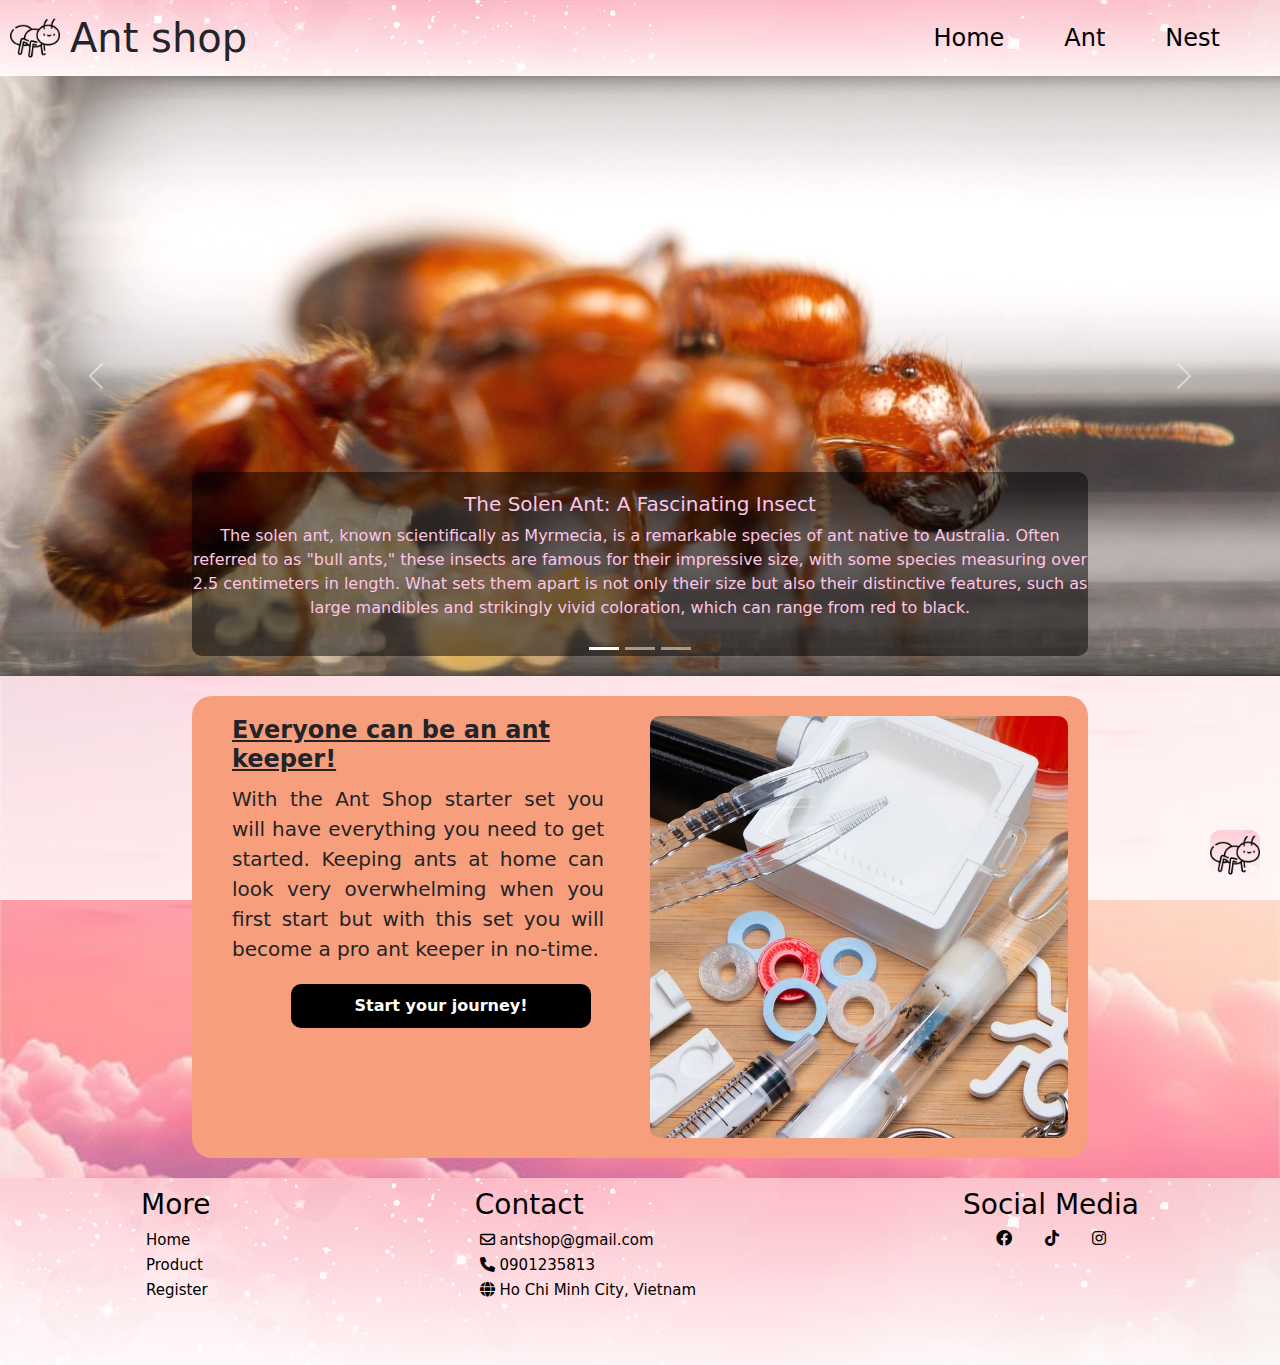
<file: index.html>
<!DOCTYPE html>
<html lang="en">

<head>
    <meta charset="UTF-8">
    <meta name="viewport" content="width=device-width, initial-scale=1.0">
    <title>antWeb</title>
    <link href="https://cdn.jsdelivr.net/npm/bootstrap@5.3.3/dist/css/bootstrap.min.css" rel="stylesheet"
        integrity="sha384-QWTKZyjpPEjISv5WaRU9OFeRpok6YctnYmDr5pNlyT2bRjXh0JMhjY6hW+ALEwIH" crossorigin="anonymous">
    <link rel="stylesheet" href="./css/style.css">
    <link href="https://cdnjs.cloudflare.com/ajax/libs/font-awesome/6.0.0-beta3/css/all.min.css" rel="stylesheet">
</head>

<body>
    <!-- header -->
    <div id="header">
        <div id="btn-back-to-top" class="btn-back-to-top">
            <img src="./image/avatar.png" alt="Gun Avatar">
        </div>
        <img src="./image/avatar.png" alt="Gun Avatar" style="width: 50px; height: 50px; margin-right: 10px;">
        <h1 style="margin: 0;">Ant shop</h1>
        <div class="nav">
            <ul class="navbar" style="list-style: none; padding: 0; margin: 0; display: flex;">
                <li style="margin-right : 15px;"><a href="./index.html">Home</a></li>
                <li style="margin-right: 15px;"><a href="./ant.html">Ant</a></li>
                <li style="margin-right : 15px;"><a href="./nest.html">Nest</a></li>
            </ul>
        </div>
    </div>
    <!-- carousel -->
    <div id="carouselExampleCaptions" class="carousel slide" data-bs-ride="carousel" data-bs-interval="2500">
        <div class="carousel-indicators">
            <button type="button" data-bs-target="#carouselExampleCaptions" data-bs-slide-to="0" class="active"
                aria-current="true" aria-label="Slide 1"></button>
            <button type="button" data-bs-target="#carouselExampleCaptions" data-bs-slide-to="1"
                aria-label="Slide 2"></button>
            <button type="button" data-bs-target="#carouselExampleCaptions" data-bs-slide-to="2"
                aria-label="Slide 3"></button>
        </div>
        <div class="carousel-inner">
            <div class="carousel-item active">
                <img src="./image/Solen.jpg" class="d-block w-100" alt="Solen">
                <div class="carousel-caption d-none d-md-block">
                    <a href="./ant.html">
                        <h5>The Solen Ant: A Fascinating Insect</h5>
                    </a>
                    <p>The solen ant, known scientifically as Myrmecia, is a remarkable species of ant native to
                        Australia. Often referred to as "bull ants," these insects are famous for their impressive size,
                        with some species measuring over 2.5 centimeters in length. What sets them apart is not only
                        their size but also their distinctive features, such as large mandibles and strikingly vivid
                        coloration, which can range from red to black.</p>
                </div>
            </div>
            <div class="carousel-item">
                <img src="./image/Camponotus.jpg" class="d-block w-100" alt="Camponotus Turkestanus">
                <div class="carousel-caption d-none d-md-block">
                    <a href="./ant.html">
                        <h5>Camponotus turkestanus: The Turkestan Carpenter Ant</h5>
                    </a>
                    <p>Camponotus turkestanus, commonly known as the Turkestan carpenter ant, is a species belonging to
                        the diverse genus Camponotus, which includes many species of carpenter ants. Native to parts of
                        Central Asia, including regions like Uzbekistan and Kazakhstan, this ant is recognized for its
                        unique nesting habits and ecological importance.</p>
                </div>
            </div>
            <div class="carousel-item">
                <img src="./image/Bullet .png" class="d-block w-100" alt="Bullet ant">
                <div class="carousel-caption d-none d-md-block">
                    <a href="./ant.html">
                        <h5>Unveiling the Bullet Ant: Nature's Painful Marvel</h5>
                    </a>
                    <p>Prepare to discover the bullet ant, a striking and formidable creature that reigns in the
                        rainforests of Central and South America. Known scientifically as Paraponera clavata, this
                        remarkable insect is infamous for its excruciating sting—often hailed as the most painful of all
                        insect stings. Join us as we explore the intriguing world of the bullet ant, where beauty meets
                        danger in a dance of survival and resilience.</p>
                </div>
            </div>
        </div>
        <button class="carousel-control-prev" type="button" data-bs-target="#carouselExampleCaptions"
            data-bs-slide="prev">
            <span class="carousel-control-prev-icon" aria-hidden="true"></span>
            <span class="visually-hidden">Previous</span>
        </button>
        <button class="carousel-control-next" type="button" data-bs-target="#carouselExampleCaptions"
            data-bs-slide="next">
            <span class="carousel-control-next-icon" aria-hidden="true"></span>
            <span class="visually-hidden">Next</span>
        </button>
    </div>
    
    <!-- idk -->
    <div class="container">
        <div class="text-container">
            <h2>Everyone can be an ant keeper!</h2>
            <p>With the Ant Shop starter set you will have everything you need to
                get started. Keeping ants at home can look very overwhelming when you first start but with this set you
                will become a pro ant keeper in no-time.</p>
            <div class="idkbtn">
                <a href="./antKeepingStarterSet.html"><button>Start your journey!</button></a>
            </div>
        </div>
        <div class="image-container">
            <img src="./image/everyonecanbeantkeeper.webp" alt="Ant keeping starter set">
        </div>
    </div>

    <!-- foooter -->
    <div class="footer">
        <div class="containerfooter">
            <h3>More</h3>
            <div class="info">
                <a href="./index.html">
                    <p>Home</p>
                </a>
                <a href="./ant.html">
                    <p>Product</p>
                </a>
                <a href="./register.html">
                    <p>Register</p>
                </a>
            </div>
        </div>
        <div class="containerfooter contact">
            <h3>Contact</h3>
            <div class="info">
                <p>
                    <i class="fa-regular fa-envelope"></i>
                    antshop@gmail.com
                </p>
                <p>
                    <i class="fa-solid fa-phone"></i>
                    0901235813
                </p>
                <p>
                    <i class="fa-solid fa-globe"></i>
                    Ho Chi Minh City, Vietnam
                </p>
            </div>
        </div>
        <div class="containerfooter">
            <h3>Social Media</h3>
            <div class="infolink">
                <i class="fa-brands fa-facebook "></i>
                <i class="fa-brands fa-tiktok"></i>
                <i class="fa-brands fa-instagram"></i>
            </div>
        </div>
    </div>

    <script src="./js/main.js"></script>
    <script src="https://cdn.jsdelivr.net/npm/bootstrap@5.3.3/dist/js/bootstrap.bundle.min.js"
        integrity="sha384-YvpcrYf0tY3lHB60NNkmXc5s9fDVZLESaAA55NDzOxhy9GkcIdslK1eN7N6jIeHz"
        crossorigin="anonymous"></script>
</body>

</html>
</file>
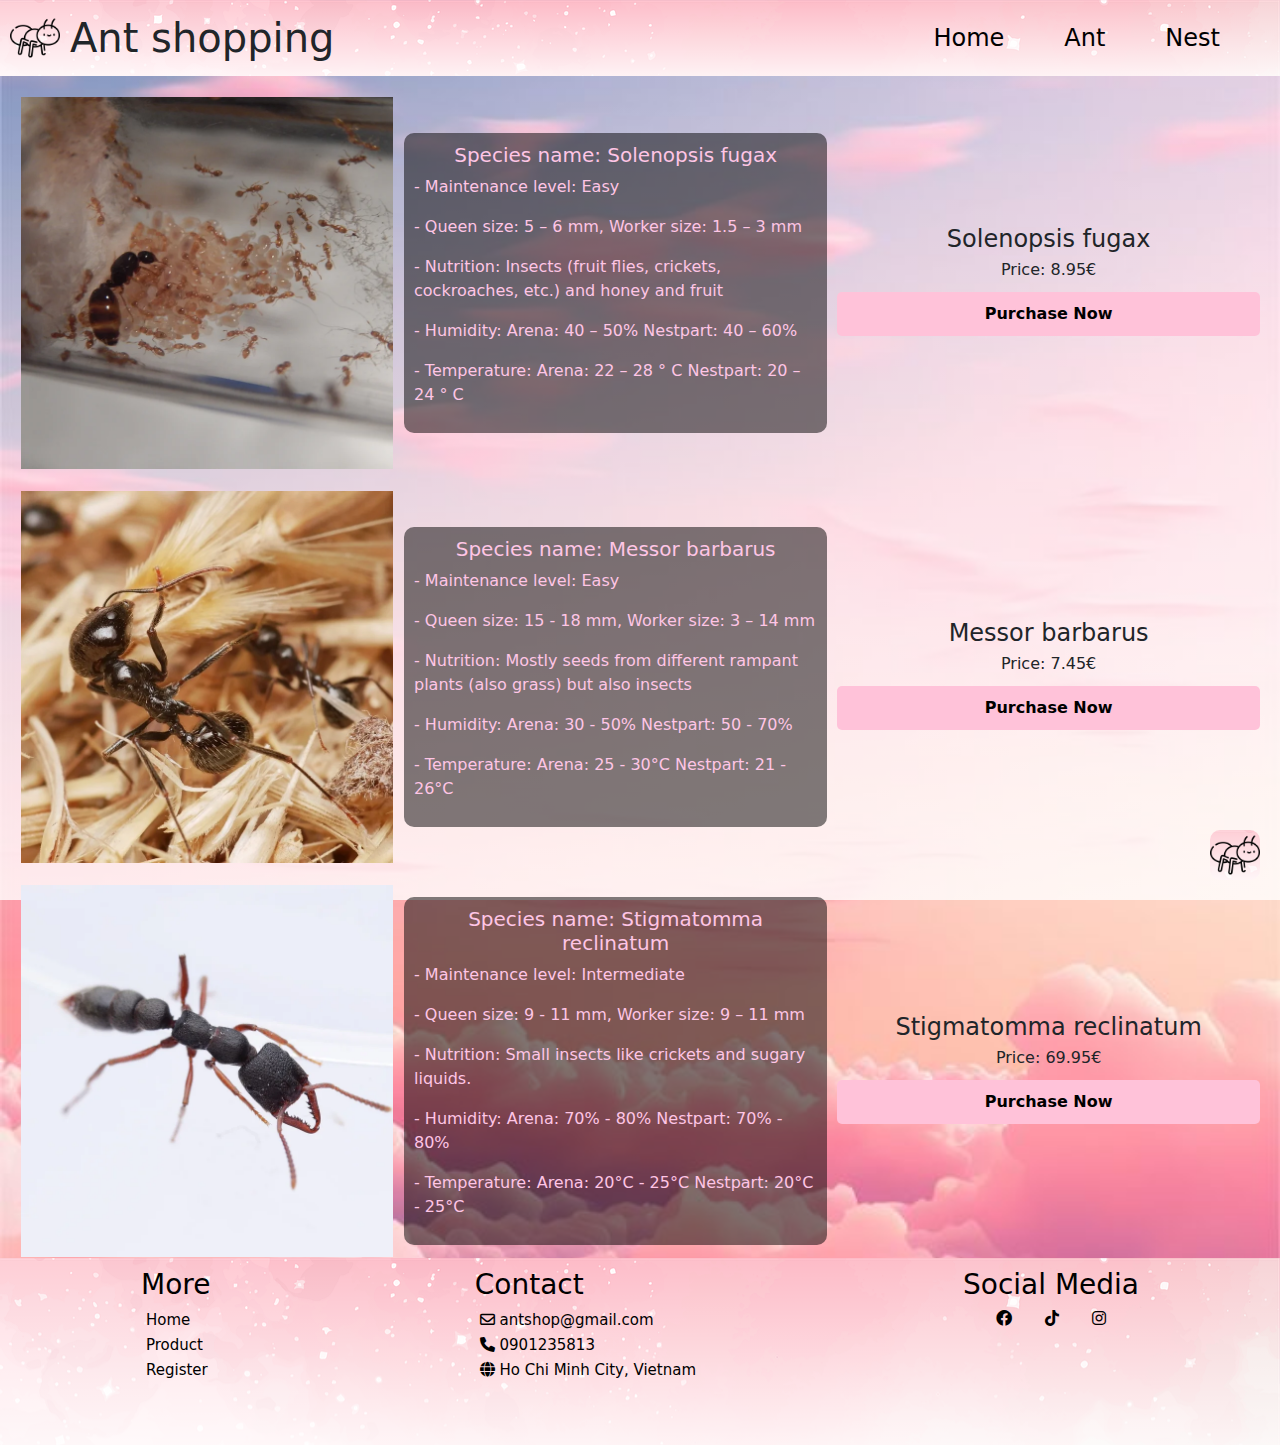
<file: ant.html>
<!DOCTYPE html>
<html lang="en">

<head>
    <meta charset="UTF-8">
    <meta name="viewport" content="width=device-width, initial-scale=1.0">
    <title>Ant</title>
    <link href="https://cdn.jsdelivr.net/npm/bootstrap@5.3.3/dist/css/bootstrap.min.css" rel="stylesheet"
        integrity="sha384-QWTKZyjpPEjISv5WaRU9OFeRpok6YctnYmDr5pNlyT2bRjXh0JMhjY6hW+ALEwIH" crossorigin="anonymous">
    <link rel="stylesheet" href="./css/ant.css">
    <link href="https://cdnjs.cloudflare.com/ajax/libs/font-awesome/6.0.0-beta3/css/all.min.css" rel="stylesheet">

</head>

<body>
    <!-- header -->
    <div id="header">
        <div id="btn-back-to-top" class="btn-back-to-top">
            <img src="./image/avatar.png" alt="Gun Avatar" style="">
        </div>
        <img src="./image/avatar.png" alt="Gun Avatar" style="width: 50px; height: 50px; margin-right: 10px;">
        <h1 style="margin: 0;">Ant shopping</h1>
        <div class="nav">
            <ul class="navbar" style="list-style: none; padding: 0; margin: 0; display: flex;">
                <li style="margin-right : 15px;"><a href="./index.html">Home</a></li>
                <li style="margin-right: 15px;"><a href="./ant.html">Ant</a></li>
                <li style="margin-right : 15px;"><a href="./nest.html">Nest</a></li>
            </ul>
        </div>
    </div>
    <!-- ant -->
    <!-- có thể làm caroseol cho phần ảnh r ném nhiều ảnh vô cho đẹp -->
    <div class="antShop">
        <div class="product">
            <img src="./image/Solenopsis.jpg" alt="Solenopsis fugax" class="firstPic">
            <div class="ant-info">
                <h5>Species name: Solenopsis fugax</h5>
                <p>- Maintenance level: Easy</p>
                <p>- Queen size: 5 – 6 mm, Worker size: 1.5 – 3 mm</p>
                <p>- Nutrition: Insects (fruit flies, crickets, cockroaches, etc.) and honey and fruit</p>
                <p>- Humidity: Arena: 40 – 50% Nestpart: 40 – 60%</p>
                <p>- Temperature: Arena: 22 – 28 ° C Nestpart: 20 – 24 ° C</p>
            </div>
            <div class="product-info">
                <h2>Solenopsis fugax</h2>
                <p>Price: 8.95€</p>
                <a class="purchase" href="./register.html"><button class="purchaseBtn">Purchase Now</button></a>
            </div>
        </div>
    </div>
    <div class="antShop">
        <div class="product">
            <img src="./image/messor barbarus.webp" alt="Messor barbarus" class="firstPic">
            <div class="ant-info">
                <h5>Species name: Messor barbarus</h5>
                <p>- Maintenance level: Easy</p>
                <p>- Queen size: 15 - 18 mm, Worker size: 3 – 14 mm</p>
                <p>- Nutrition: Mostly seeds from different rampant plants (also grass) but also insects</p>
                <p>- Humidity: Arena: 30 - 50% Nestpart: 50 - 70%</p>
                <p>- Temperature: Arena: 25 - 30°C Nestpart: 21 - 26°C</p>
            </div>
            <div class="product-info">
                <h2>Messor barbarus</h2>
                <p>Price: 7.45€</p>
                <a class="purchase" href="./register.html"><button class="purchaseBtn">Purchase Now</button></a>
            </div>
        </div>
    </div>
    <div class="antShop">
        <div class="product">
            <img src="./image/Stifmatomma reclinatum.webp" alt="Stigmatomma reclinatum" class="firstPic">
            <div class="ant-info">
                <h5>Species name: Stigmatomma reclinatum</h5>
                <p>- Maintenance level: Intermediate</p>
                <p>- Queen size: 9 - 11 mm, Worker size: 9 – 11 mm</p>
                <p>- Nutrition: Small insects like crickets and sugary liquids.</p>
                <p>- Humidity: Arena: 70% - 80% Nestpart: 70% - 80%</p>
                <p>- Temperature: Arena: 20°C - 25°C Nestpart: 20°C - 25°C</p>
            </div>
            <div class="product-info">
                <h2>Stigmatomma reclinatum</h2>
                <p>Price: 69.95€</p>
                <a class="purchase" href="./register.html"><button class="purchaseBtn">Purchase Now</button></a>
            </div>
        </div>
    </div>
    <!-- foooter -->
    <div class="footer">
        <div class="containerfooter">
            <h3>More</h3>
            <div class="info">
                <a href="./index.html">
                    <p>Home</p>
                </a>
                <a href="./ant.html">
                    <p>Product</p>
                </a>
                <a href="./register.html">
                    <p>Register</p>
                </a>
            </div>
        </div>
        <div class="containerfooter">
            <h3>Contact</h3>
            <div class="info">
                <p>
                    <i class="fa-regular fa-envelope"></i>
                    antshop@gmail.com
                </p>
                <p>
                    <i class="fa-solid fa-phone"></i>
                    0901235813
                </p>
                <p>
                    <i class="fa-solid fa-globe"></i>
                    Ho Chi Minh City, Vietnam
                </p>
            </div>
        </div>
        <div class="containerfooter">
            <h3>Social Media</h3>
            <div class="infolink">
                <i class="fa-brands fa-facebook "></i>
                <i class="fa-brands fa-tiktok"></i>
                <i class="fa-brands fa-instagram"></i>
            </div>
        </div>
    </div>

    <script src="./js/main.js"></script>
    <script src="https://cdn.jsdelivr.net/npm/bootstrap@5.3.3/dist/js/bootstrap.bundle.min.js"
        integrity="sha384-YvpcrYf0tY3lHB60NNkmXc5s9fDVZLESaAA55NDzOxhy9GkcIdslK1eN7N6jIeHz"
        crossorigin="anonymous"></script>
</body>

</html>
</file>
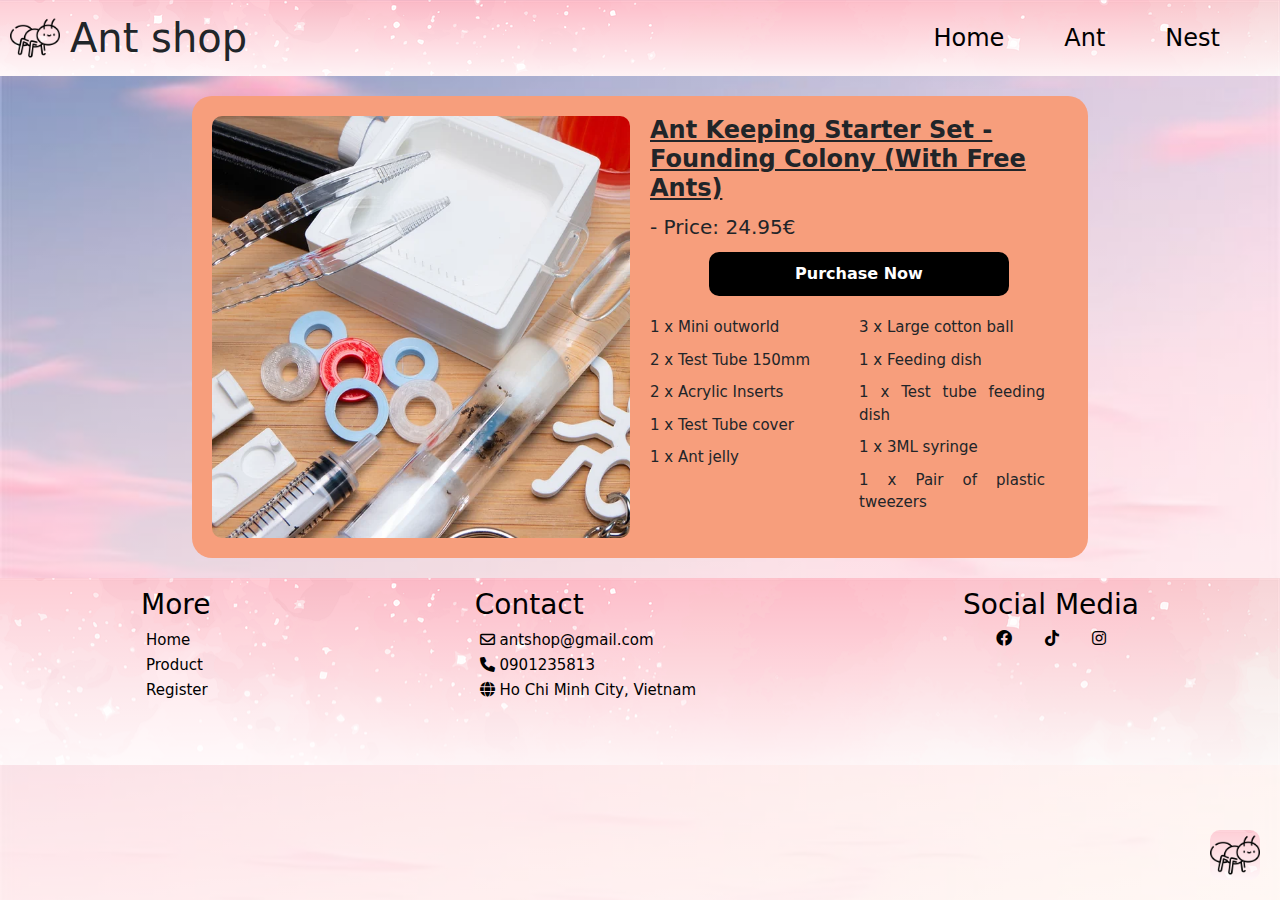
<file: antKeepingStarterSet.html>
<!DOCTYPE html>
<html lang="en">

<head>
    <meta charset="UTF-8">
    <meta name="viewport" content="width=device-width, initial-scale=1.0">
    <title>antKeepingStarterSet</title>
    <link href="https://cdn.jsdelivr.net/npm/bootstrap@5.3.3/dist/css/bootstrap.min.css" rel="stylesheet"
        integrity="sha384-QWTKZyjpPEjISv5WaRU9OFeRpok6YctnYmDr5pNlyT2bRjXh0JMhjY6hW+ALEwIH" crossorigin="anonymous">
    <link rel="stylesheet" href="./css/style.css">
    <link href="https://cdnjs.cloudflare.com/ajax/libs/font-awesome/6.0.0-beta3/css/all.min.css" rel="stylesheet">

</head>

<body>
    <!-- header -->
    <div id="header">
        <div id="btn-back-to-top" class="btn-back-to-top">
            <img src="./image/avatar.png" alt="Gun Avatar">
        </div>
        <img src="./image/avatar.png" alt="Gun Avatar" style="width: 50px; height: 50px; margin-right: 10px;">
        <h1 style="margin: 0;">Ant shop</h1>
        <div class="nav">
            <ul class="navbar" style="list-style: none; padding: 0; margin: 0; display: flex;">
                <li style="margin-right : 15px;"><a href="./index.html">Home</a></li>
                <li style="margin-right: 15px;"><a href="./ant.html">Ant</a></li>
                <li style="margin-right : 15px;"><a href="./nest.html">Nest</a></li>
            </ul>
        </div>
    </div>

    <div class="container">
        <div class="image-container">
            <img src="./image/everyonecanbeantkeeper.webp" alt="Ant keeping starter set">
        </div>
        <div class="text-container nopadding">
            <h2>Ant Keeping Starter Set - Founding Colony (With Free Ants)</h2>
            <p>- Price: 24.95€</p>
            <div class="idkbtn">
                <a class="purchase" href="./register.html"><button class="purchaseBtn">Purchase Now</button></a>
            </div>
            <div class="item">
                <div class="itemList">
                    <p>1 x Mini outworld</p>
                    <p>2 x Test Tube 150mm</p>
                    <p>2 x Acrylic Inserts</p>
                    <p>1 x Test Tube cover</p>
                    <p>1 x Ant jelly</p>
                </div>
                <div class="itemList">
                    <p>3 x Large cotton ball</p>
                    <p>1 x Feeding dish</p>
                    <p>1 x Test tube feeding dish</p>
                    <p>1 x 3ML syringe</p>
                    <p>1 x Pair of plastic tweezers</p>
                </div>
            </div>
        </div>
    </div>
    <!-- foooter -->
    <div class="footer">
        <div class="containerfooter">
            <h3>More</h3>
            <div class="info">
                <a href="./index.html">
                    <p>Home</p>
                </a>
                <a href="./ant.html">
                    <p>Product</p>
                </a>
                <a href="./register.html">
                    <p>Register</p>
                </a>
            </div>
        </div>
        <div class="containerfooter">
            <h3>Contact</h3>
            <div class="info">
                <p>
                    <i class="fa-regular fa-envelope"></i>
                    antshop@gmail.com
                </p>
                <p>
                    <i class="fa-solid fa-phone"></i>
                    0901235813
                </p>
                <p>
                    <i class="fa-solid fa-globe"></i>
                    Ho Chi Minh City, Vietnam
                </p>
            </div>
        </div>
        <div class="containerfooter">
            <h3>Social Media</h3>
            <div class="infolink">
                <i class="fa-brands fa-facebook "></i>
                <i class="fa-brands fa-tiktok"></i>
                <i class="fa-brands fa-instagram"></i>
            </div>
        </div>
    </div>

    <script src="./js/main.js"></script>
    <script src="https://cdn.jsdelivr.net/npm/bootstrap@5.3.3/dist/js/bootstrap.bundle.min.js"
        integrity="sha384-YvpcrYf0tY3lHB60NNkmXc5s9fDVZLESaAA55NDzOxhy9GkcIdslK1eN7N6jIeHz"
        crossorigin="anonymous"></script>
</body>

</html>
</file>
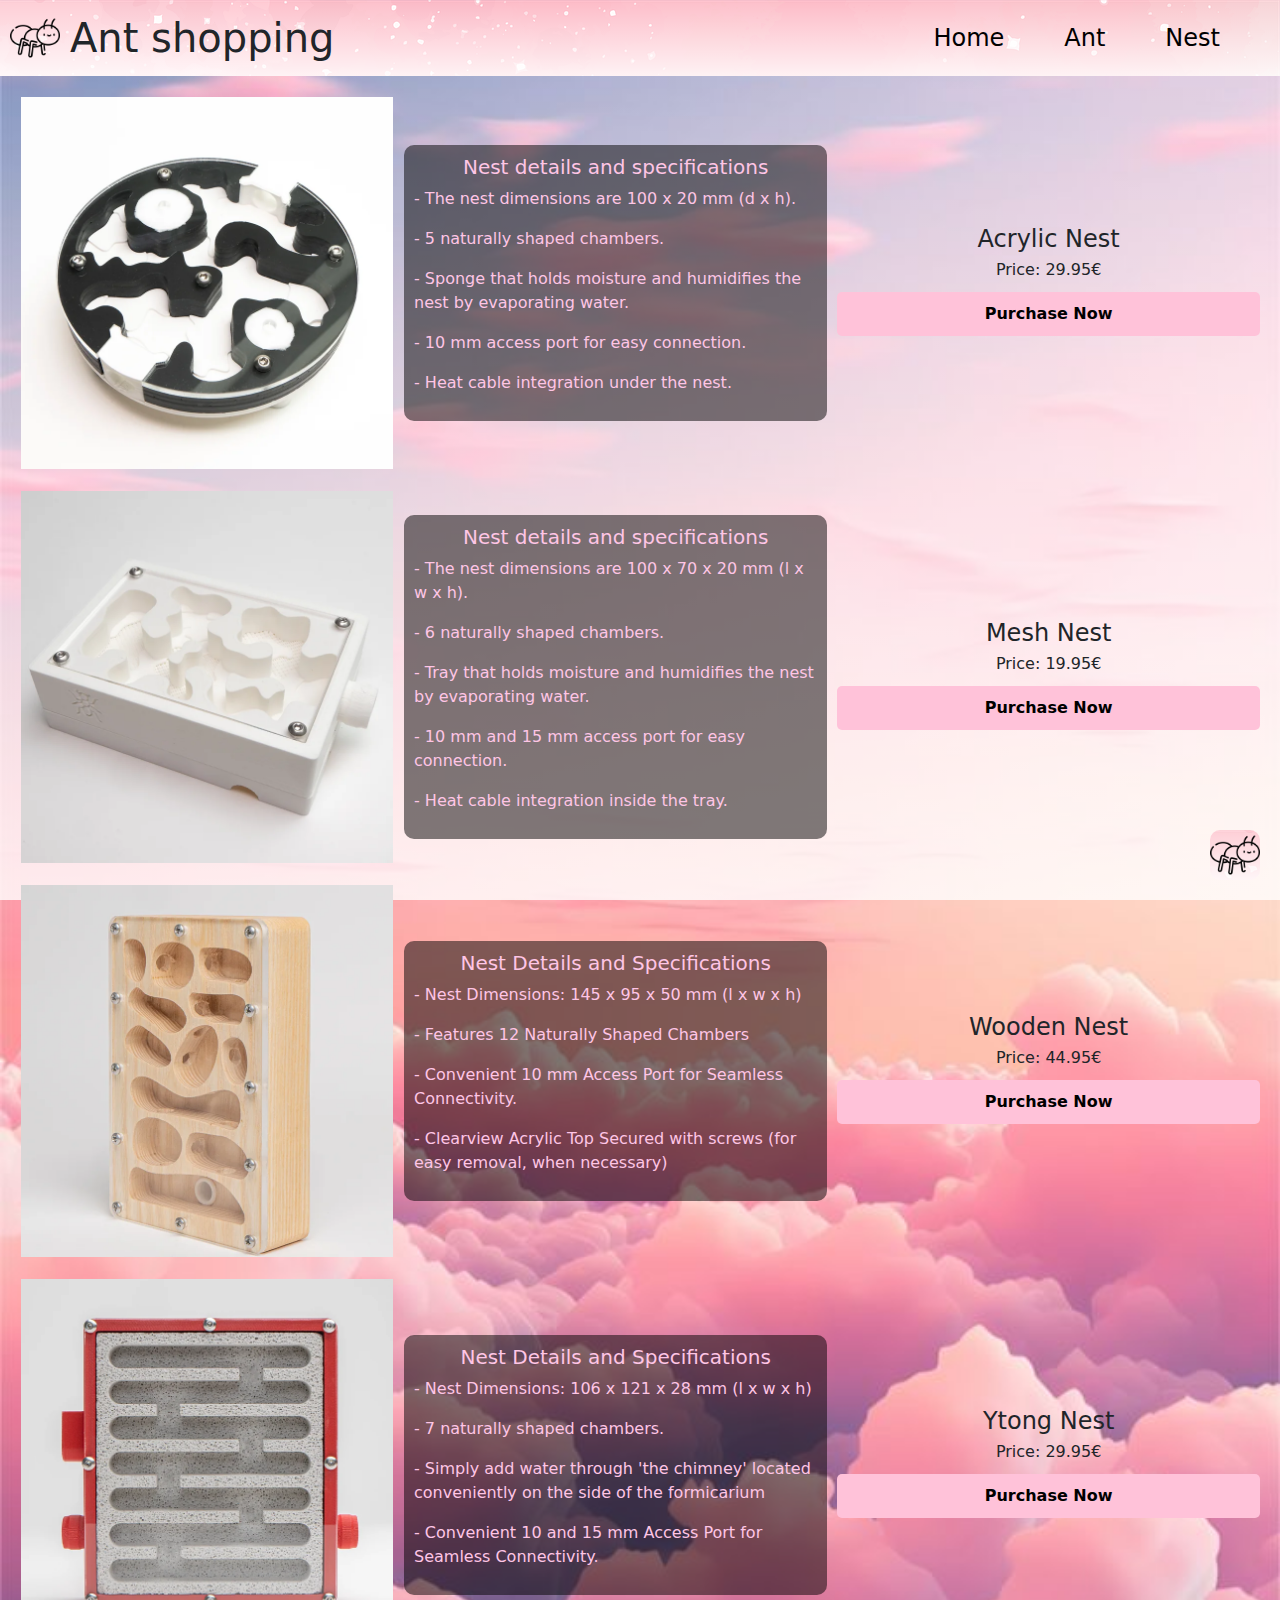
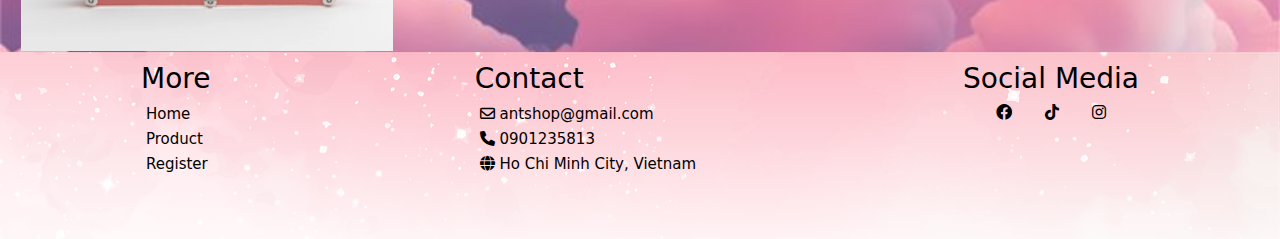
<file: nest.html>
<!DOCTYPE html>
<html lang="en">

<head>
    <meta charset="UTF-8">
    <meta name="viewport" content="width=device-width, initial-scale=1.0">
    <title>Ant</title>
    <link href="https://cdn.jsdelivr.net/npm/bootstrap@5.3.3/dist/css/bootstrap.min.css" rel="stylesheet"
        integrity="sha384-QWTKZyjpPEjISv5WaRU9OFeRpok6YctnYmDr5pNlyT2bRjXh0JMhjY6hW+ALEwIH" crossorigin="anonymous">
    <link rel="stylesheet" href="./css/ant.css">
    <link href="https://cdnjs.cloudflare.com/ajax/libs/font-awesome/6.0.0-beta3/css/all.min.css" rel="stylesheet">

</head>

<body>
    <!-- header -->
    <div id="header">
        <div id="btn-back-to-top" class="btn-back-to-top">
            <img src="./image/avatar.png" alt="Gun Avatar" style="">
        </div>
        <img src="./image/avatar.png" alt="Gun Avatar" style="width: 50px; height: 50px; margin-right: 10px;">
        <h1 style="margin: 0;">Ant shopping</h1>
        <div class="nav">
            <ul class="navbar" style="list-style: none; padding: 0; margin: 0; display: flex;">
                <li style="margin-right : 15px;"><a href="./index.html">Home</a></li>
                <li style="margin-right: 15px;"><a href="./ant.html">Ant</a></li>
                <li style="margin-right : 15px;"><a href="./nest.html">Nest</a></li>
            </ul>
        </div>
    </div>
    <!-- ant -->
    <!-- có thể làm caroseol cho phần ảnh r ném nhiều ảnh vô cho đẹp -->
    <div class="antShop">
        <div class="product">
            <img src="./image/Acrylic Nest.webp" alt="Acrylic Nest" class="firstPic">
            <div class="ant-info">
                <h5>Nest details and specifications</h5>
                <p>- The nest dimensions are 100 x 20 mm (d x h).</p>
                <p>- 5 naturally shaped chambers.</p>
                <p>- Sponge that holds moisture and humidifies the nest by evaporating water.</p>
                <p>- 10 mm access port for easy connection.</p>
                <p>- Heat cable integration under the nest.</p>
            </div>
            <div class="product-info">
                <h2>Acrylic Nest</h2>
                <p>Price: 29.95€</p>
                <a class="purchase" href="./register.html"><button class="purchaseBtn">Purchase Now</button></a>
            </div>
        </div>
    </div>
    <div class="antShop">
        <div class="product">
            <img src="./image/Mesh Nest.webp" alt="Mesh Nest" class="firstPic">
            <div class="ant-info">
                <h5>Nest details and specifications</h5>
                <p>- The nest dimensions are 100 x 70 x 20 mm (l x w x h).</p>
                <p>- 6 naturally shaped chambers.</p>
                <p>- Tray that holds moisture and humidifies the nest by evaporating water.</p>
                <p>- 10 mm and 15 mm access port for easy connection.</p>
                <p>- Heat cable integration inside the tray.</p>
            </div>
            <div class="product-info">
                <h2>Mesh Nest</h2>
                <p>Price: 19.95€</p>
                <a class="purchase" href="./register.html"><button class="purchaseBtn">Purchase Now</button></a>
            </div>
        </div>
    </div>
    <div class="antShop">
        <div class="product">
            <img src="./image/Wooden nest.webp" alt="Wooden Nest" class="firstPic">
            <div class="ant-info">
                <h5>Nest Details and Specifications</h5>
                <p>- Nest Dimensions: 145 x 95 x 50 mm (l x w x h)</p>
                <p>- Features 12 Naturally Shaped Chambers</p>
                <p>- Convenient 10 mm Access Port for Seamless Connectivity.</p>
                <p>- Clearview Acrylic Top Secured with screws (for easy removal, when necessary)</p>
            </div>
            <div class="product-info">
                <h2>Wooden Nest</h2>
                <p>Price: 44.95€</p>
                <a class="purchase" href="./register.html"><button class="purchaseBtn">Purchase Now</button></a>
            </div>
        </div>
    </div>
    <div class="antShop">
        <div class="product">
            <img src="./image/Ytong Nest.webp" alt="Ytong Nest" class="firstPic">
            <div class="ant-info">
                <h5>Nest Details and Specifications</h5>
                <p>- Nest Dimensions: 106 x 121 x 28 mm (l x w x h)</p>
                <p>- 7 naturally shaped chambers.</p>
                <p>- Simply add water through 'the chimney' located conveniently on the side of the formicarium</p>
                <p>- Convenient 10 and 15 mm Access Port for Seamless Connectivity.</p>
            </div>
            <div class="product-info">
                <h2>Ytong Nest</h2>
                <p>Price: 29.95€</p>
                <a class="purchase" href="./register.html"><button class="purchaseBtn">Purchase Now</button></a>
            </div>
        </div>
    </div>
    <!-- foooter -->
    <div class="footer">
        <div class="containerfooter">
            <h3>More</h3>
            <div class="info">
                <a href="./index.html">
                    <p>Home</p>
                </a>
                <a href="./ant.html">
                    <p>Product</p>
                </a>
                <a href="./register.html">
                    <p>Register</p>
                </a>
            </div>
        </div>
        <div class="containerfooter">
            <h3>Contact</h3>
            <div class="info">
                <p>
                    <i class="fa-regular fa-envelope"></i>
                    antshop@gmail.com
                </p>
                <p>
                    <i class="fa-solid fa-phone"></i>
                    0901235813
                </p>
                <p>
                    <i class="fa-solid fa-globe"></i>
                    Ho Chi Minh City, Vietnam
                </p>
            </div>
        </div>
        <div class="containerfooter">
            <h3>Social Media</h3>
            <div class="infolink">
                <i class="fa-brands fa-facebook "></i>
                <i class="fa-brands fa-tiktok"></i>
                <i class="fa-brands fa-instagram"></i>
            </div>
        </div>
    </div>

    <script src="./js/main.js"></script>
    <script src="https://cdn.jsdelivr.net/npm/bootstrap@5.3.3/dist/js/bootstrap.bundle.min.js"
        integrity="sha384-YvpcrYf0tY3lHB60NNkmXc5s9fDVZLESaAA55NDzOxhy9GkcIdslK1eN7N6jIeHz"
        crossorigin="anonymous"></script>
</body>

</html>
</file>
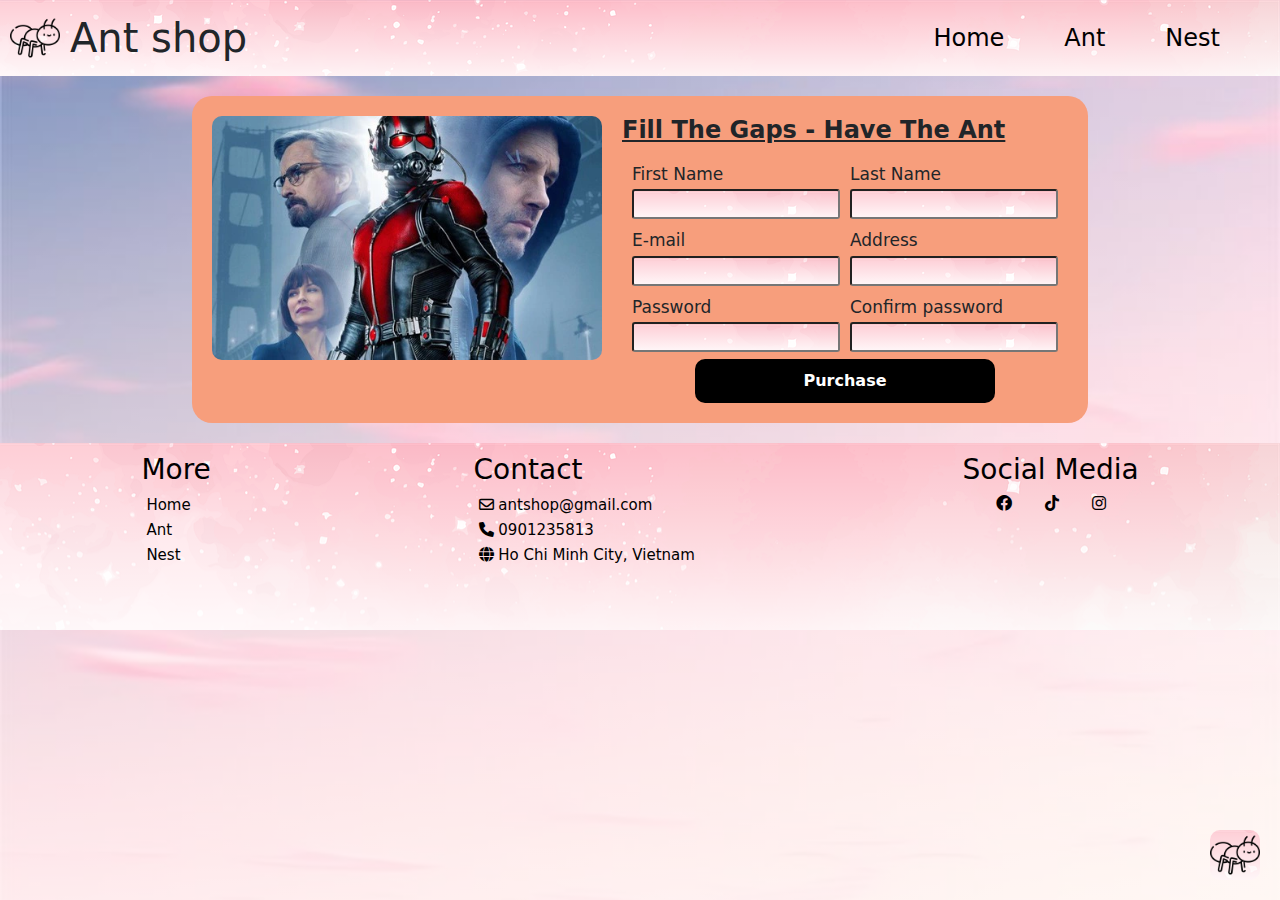
<file: register.html>
<!DOCTYPE html>
<html lang="en">

<head>
    <meta charset="UTF-8">
    <meta name="viewport" content="width=device-width, initial-scale=1.0">
    <title>antKeepingStarterSet</title>
    <link href="https://cdn.jsdelivr.net/npm/bootstrap@5.3.3/dist/css/bootstrap.min.css" rel="stylesheet"
        integrity="sha384-QWTKZyjpPEjISv5WaRU9OFeRpok6YctnYmDr5pNlyT2bRjXh0JMhjY6hW+ALEwIH" crossorigin="anonymous">
    <link rel="stylesheet" href="./css/style.css">
    <link href="https://cdnjs.cloudflare.com/ajax/libs/font-awesome/6.0.0-beta3/css/all.min.css" rel="stylesheet">

</head>

<body>
    <!-- header -->
    <div id="header">
        <div id="btn-back-to-top" class="btn-back-to-top">
            <img src="./image/avatar.png" alt="Gun Avatar">
        </div>
        <img src="./image/avatar.png" alt="Gun Avatar" style="width: 50px; height: 50px; margin-right: 10px;">
        <h1 style="margin: 0;">Ant shop</h1>
        <div class="nav">
            <ul class="navbar" style="list-style: none; padding: 0; margin: 0; display: flex;">
                <li style="margin-right : 15px;"><a href="./index.html">Home</a></li>
                <li style="margin-right: 15px;"><a href="./ant.html">Ant</a></li>
                <li style="margin-right : 15px;"><a href="./nest.html">Nest</a></li>
            </ul>
        </div>
    </div>

    <div class="container">
        <div class="image-container">
            <img src="./image/formPic.webp" alt="Ant keeping starter set">
        </div>
        <div class="text-container register">
            <h2>Fill The Gaps - Have The Ant</h2>
            <div class="item">
                <div class="itemList">
                    <div class="form-info">
                        <div class="form-more-info">
                            <label for="firstName">First Name</label>
                            <input type="text" id="firstName" name="firstName" required>
                        </div>
                        <div class="form-more-info">
                            <label for="lastName">Last Name</label>
                            <input type="text" id="lastName" name="lastName" required>
                        </div>
                    </div>
                    <div class="form-info">
                        <div class="form-more-info">
                            <label for="email">E-mail</label>
                            <input type="email" id="email" name="email" required>
                        </div>
                        <div class="form-more-info">
                            <label for="lastName">Address</label>
                            <input type="text" id="country" name="country">
                        </div>
                    </div>
                    <div class="form-info">
                        <div class="form-more-info">
                            <label for="password">Password</label>
                            <input type="password" id="password" name="password" required>
                        </div>
                        <div class="form-more-info">
                            <label for="cfPassword">Confirm password</label>
                            <input type="password" id="cfPassword" name="cfPassword" required>
                        </div>
                    </div>
                </div>
            </div>
            <div class="idkbtn">
                <button onclick="signUp()">Purchase</button></a>
            </div>
        </div>
    </div>
    <!-- foooter -->
    <div class="footer">
        <div class="containerfooter">
            <h3>More</h3>
            <div class="info">
                <a href="./index.html">
                    <p>Home</p>
                </a>
                <a href="./ant.html">
                    <p>Ant</p>
                </a>
                <a href="./nest.html">
                    <p>Nest</p>
                </a>
            </div>
        </div>
        <div class="containerfooter">
            <h3>Contact</h3>
            <div class="info">
                <p>
                    <i class="fa-regular fa-envelope"></i>
                    antshop@gmail.com
                </p>
                <p>
                    <i class="fa-solid fa-phone"></i>
                    0901235813
                </p>
                <p>
                    <i class="fa-solid fa-globe"></i>
                    Ho Chi Minh City, Vietnam
                </p>
            </div>
        </div>
        <div class="containerfooter">
            <h3>Social Media</h3>
            <div class="infolink">
                <i class="fa-brands fa-facebook "></i>
                <i class="fa-brands fa-tiktok"></i>
                <i class="fa-brands fa-instagram"></i>
            </div>
        </div>
    </div>

    <script src="./js/main.js"></script>
    <script src="https://cdn.jsdelivr.net/npm/bootstrap@5.3.3/dist/js/bootstrap.bundle.min.js"
        integrity="sha384-YvpcrYf0tY3lHB60NNkmXc5s9fDVZLESaAA55NDzOxhy9GkcIdslK1eN7N6jIeHz"
        crossorigin="anonymous"></script>
</body>

</html>
</file>
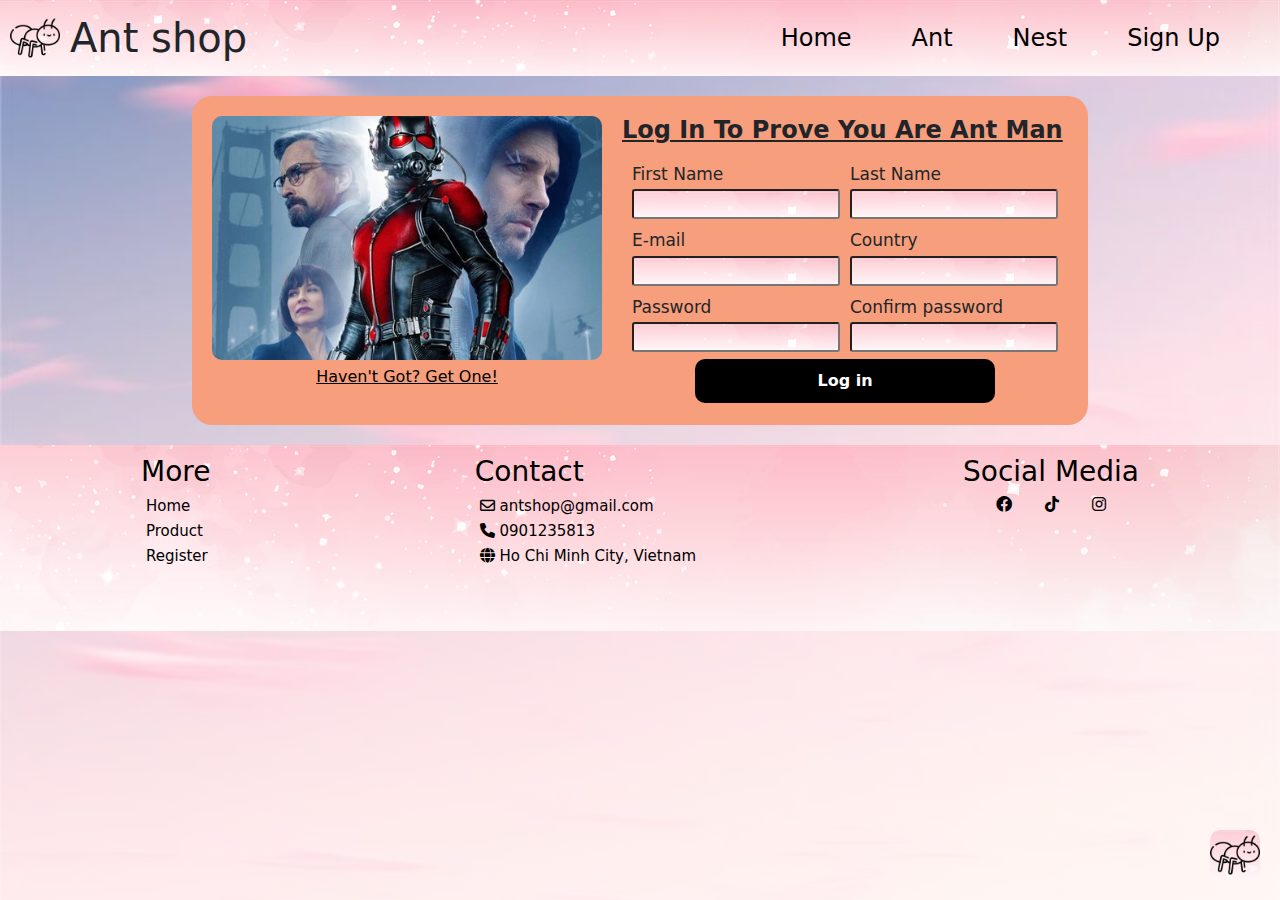
<file: signIn.html>
<!DOCTYPE html>
<html lang="en">

<head>
    <meta charset="UTF-8">
    <meta name="viewport" content="width=device-width, initial-scale=1.0">
    <title>antKeepingStarterSet</title>
    <link href="https://cdn.jsdelivr.net/npm/bootstrap@5.3.3/dist/css/bootstrap.min.css" rel="stylesheet"
        integrity="sha384-QWTKZyjpPEjISv5WaRU9OFeRpok6YctnYmDr5pNlyT2bRjXh0JMhjY6hW+ALEwIH" crossorigin="anonymous">
    <link rel="stylesheet" href="./css/style.css">
    <link href="https://cdnjs.cloudflare.com/ajax/libs/font-awesome/6.0.0-beta3/css/all.min.css" rel="stylesheet">

</head>

<body>
    <!-- header -->
    <div id="header">
        <div id="btn-back-to-top" class="btn-back-to-top">
            <img src="./image/avatar.png" alt="Gun Avatar">
        </div>
        <img src="./image/avatar.png" alt="Gun Avatar" style="width: 50px; height: 50px; margin-right: 10px;">
        <h1 style="margin: 0;">Ant shop</h1>
        <div class="nav">
            <ul class="navbar" style="list-style: none; padding: 0; margin: 0; display: flex;">
                <li style="margin-right : 15px;"><a href="./index.html">Home</a></li>
                <li style="margin-right: 15px;"><a href="./ant.html">Ant</a></li>
                <li style="margin-right : 15px;"><a href="./nest.html">Nest</a></li>
                <li style="margin-right : 15px;"><a href="./register.html">Sign Up</a></li>
            </ul>
        </div>
    </div>

    <div class="container">
        <div class="image-container">
            <img src="./image/formPic.webp" alt="Ant keeping starter set">
            <a href="./register.html"><p>Haven't Got? Get One!</p></a>
        </div>
        <div class="text-container register">
            <h2>Log In To Prove You Are Ant Man</h2>
            <div class="item">
                <div class="itemList">
                    <div class="form-info">
                        <div class="form-more-info">
                            <label for="firstName">First Name</label>
                            <input type="text" id="firstName" name="firstName" required>
                        </div>
                        <div class="form-more-info">
                            <label for="lastName">Last Name</label>
                            <input type="text" id="lastName" name="lastName" required>
                        </div>
                    </div>
                    <div class="form-info">
                        <div class="form-more-info">
                            <label for="email">E-mail</label>
                            <input type="email" id="email" name="email" required>
                        </div>
                        <div class="form-more-info">
                            <label for="lastName">Country</label>
                            <input type="text" id="country" name="country">
                        </div>
                    </div>
                    <div class="form-info">
                        <div class="form-more-info">
                            <label for="password">Password</label>
                            <input type="password" id="password" name="password" required>
                        </div>
                        <div class="form-more-info">
                            <label for="cfPassword">Confirm password</label>
                            <input type="password" id="cfPassword" name="cfPassword" required>
                        </div>
                    </div>
                </div>
            </div>
            <div class="idkbtn">
                <a href=""><button onclick="logIn()">Log in</button></a>
            </div>
        </div>
    </div>
    <!-- foooter -->
    <div class="footer">
        <div class="containerfooter">
            <h3>More</h3>
            <div class="info">
                <a href="./index.html">
                    <p>Home</p>
                </a>
                <a href="./ant.html">
                    <p>Product</p>
                </a>
                <a href="./register.html">
                    <p>Register</p>
                </a>
            </div>
        </div>
        <div class="containerfooter">
            <h3>Contact</h3>
            <div class="info">
                <p>
                    <i class="fa-regular fa-envelope"></i>
                    antshop@gmail.com
                </p>
                <p>
                    <i class="fa-solid fa-phone"></i>
                    0901235813
                </p>
                <p>
                    <i class="fa-solid fa-globe"></i>
                    Ho Chi Minh City, Vietnam
                </p>
            </div>
        </div>
        <div class="containerfooter">
            <h3>Social Media</h3>
            <div class="infolink">
                <i class="fa-brands fa-facebook "></i>
                <i class="fa-brands fa-tiktok"></i>
                <i class="fa-brands fa-instagram"></i>
            </div>
        </div>
    </div>

    <script src="./js/main.js"></script>
    <script src="https://cdn.jsdelivr.net/npm/bootstrap@5.3.3/dist/js/bootstrap.bundle.min.js"
        integrity="sha384-YvpcrYf0tY3lHB60NNkmXc5s9fDVZLESaAA55NDzOxhy9GkcIdslK1eN7N6jIeHz"
        crossorigin="anonymous"></script>
</body>

</html>
</file>
<file: css/style.css>
/* Header */
#header {
    display: flex;
    align-items: center;
    background-size: cover;
    background-position: center;
    background-repeat: no-repeat;
    padding: 10px;
    background: linear-gradient(to bottom, rgba(255, 255, 255, 0) 0%, rgba(255, 255, 255, 0.8) 100%), url("../image/headBackground.webp");
}

/* back to top button */
.btn-back-to-top {
    position: fixed;
    background: none;
    background: linear-gradient(to bottom, rgba(255, 255, 255, 0) 0%, rgba(255, 255, 255, 0.8) 100%), url("../image/headBackground.webp");
    border-radius: 10px;
    padding: 0;
    cursor: pointer;
    z-index: 1000;
    bottom: 20px;
    right: 20px;
}

.btn-back-to-top img {
    transition: transform 0.3s ease, background-size 0.3s ease;
    width: 50px;
    height: 50px;
}

.btn-back-to-top:hover{
    transform: scale(1.2);
}

.btn-back-to-top:active {
    transform: scale(1.1);
    /* enlarge when clicked */
}

/* navbar */
.nav {
    background-color: transparent;
    padding: 10px 20px;
    border-radius: 20px;
    margin-left: auto;
    font-size: 20px;
}

.navbar {
    list-style-type: none;
    margin: 0;
    padding: 0;
    display: flex;
    justify-content: center;
}

.navbar li {
    margin: 0 15px;
}

.carousel-caption a {
    text-decoration: none;
}

.carousel-caption a:hover {
    text-decoration: underline;
    text-decoration-color: pink;
}

.navbar a {
    color: #000000;
    text-decoration: none;
    padding: 10px 15px;
    border-radius: 5px;
    transition: background-color 0.3s;
    font-size: larger;
}

.navbar a:hover {
    background-color: #FEC5E5;
    border-radius: 10px;
}

/* carousel */
.d-block {
    height: 600px;
    background: linear-gradient(to bottom, transparent, black);
}

.carousel-inner {
    background-color: #fff;
}

h5 {
    color: #FEC5E5;
}

.carousel-caption {
    color: #FEC5E5;
    background: rgba(0, 0, 0, 0.5);
    border-radius: 10px;
}

body {
    height: 100%;
    background: linear-gradient(to bottom, rgba(255, 255, 255, 0) 0%, rgba(255, 255, 255, 0.8) 100%), url(../image/antwebbg.jpg);
    /* Image URL */
    background-size: cover;
    /* Ensure the background image covers the entire screen */
    background-position: center center;
    /* Center the image */
    background-repeat: no-repeat;
    /* Prevent repeating the image */
    background-attachment: fixed;
    /* Make the background stay fixed while scrolling */
}

/* Container styles */
.container {
    margin: 20px auto 20px auto;
    border-radius: 20px;
    height: 100%;
    width: 70%;
    display: flex;
    justify-content: space-around;
    background-color: #F79E7C;
    /* Light peach color */
    padding: 20px;
}

/* Text container styles */
.text-container {
    flex: 1;
    padding-left: 20px;
    flex-direction: column;
}

.text-container h2 {
    font-size: 24px;
    margin-bottom: 10px;
    font-weight: bold;
    text-decoration: underline;
}

.text-container p {
    font-size: 20px;
    line-height: 1.5;
    margin-bottom: 20px;
    text-align: justify;
    width: 89%;
}

.text-container-nopadding p {
    font-size: 20px;
    line-height: 1.5;
    text-align: justify;
}

.idkbtn {
    text-align: center;
}

.idkbtn button {
    font-weight: bold;
}

.nopadding p {
    margin-bottom: 0;
    margin: 10px 0;
}

.text-container button {
    background-color: black;
    /* Darker peach color */
    color: white;
    padding: 10px 20px;
    border: none;
    border-radius: 10px;
    cursor: pointer;
    width: 300px;
}

.text-container button:hover {
    background-color: white;
    color: black;
}

/* Image container styles */
.image-container {
    flex: 1;
    text-align: center;
    /* height: 100px; */
}

.image-container p{
    padding-top: 5px;
}

.image-container a{
    color: black;
    text-align: center;
}

.image-container a:hover{
    color: #800000;
}

.image-container img {
    max-width: 100%;
    height: auto;
    border-radius: 10px;
}

.item {
    display: flex;
    /* justify-content: space-around; */
    margin-top: 10px;
}

.itemList {
    width: 50%;
}

.itemList p {
    font-size: 15px;
}

/* footer */

.footer {
    display: flex;
    justify-content: space-around;
    color: black;
}

.containerfooter {
    /* text-align: center; */
    line-height: 20px;
    margin-bottom: 50px;
}

.containerfooter p {
    font-size: 15px;
    margin: 5px 5px;
    color: black;
}

.containerfooter h4 {
    padding: 8px;
    margin: 0;
    color: black;
}

.infolink {
    display: flex;
    justify-content: space-evenly;
    color: black;
}

.info {
    color: black;
}

.info a {
    color: black;
    text-decoration: none;
}

.footer {
    position: relative;
    width: 100%;
    height: 100%;
    background-size: cover;
    background-position: center;
    background-repeat: no-repeat;
    padding: 10px;
    background: linear-gradient(to bottom, rgba(255, 255, 255, 0) 0%, rgba(255, 255, 255, 0.8) 100%), url("../image/headBackground.webp");
}

/* Registe form */

.form-more-info {
    padding: 2px 5px;
}

.form-more-info input {
    border-radius: 3px;
}


.form-info {
    display: flex;
    justify-content: space-between;
    margin: 5px;
}

.form-more-info label {
    padding-bottom: 2px;
    font-size: 17px;
}

.form-more-info input {
    background: linear-gradient(to bottom, rgba(255, 255, 255, 0) 0%, rgba(255, 255, 255, 0.8) 100%), url("../image/headBackground.webp");
}
</file>
<file: css/ant.css>
/* Header */
#header {
    display: flex;
    align-items: center;
    background-size: cover;
    background-position: center;
    background-repeat: no-repeat;
    padding: 10px;
    background: linear-gradient(to bottom, rgba(255, 255, 255, 0) 0%, rgba(255, 255, 255, 0.8) 100%), url("../image/headBackground.webp");
}

/* back to top button */
.btn-back-to-top {
    position: fixed;
    background: none;
    background: linear-gradient(to bottom, rgba(255, 255, 255, 0) 0%, rgba(255, 255, 255, 0.8) 100%), url("../image/headBackground.webp");
    border-radius: 10px;
    padding: 0;
    cursor: pointer;
    bottom: 20px;
    right: 20px;
    z-index: 1000;
}

.btn-back-to-top img {
    transition: transform 0.3s ease, background-size 0.3s ease;
    width: 50px;
    height: 50px;
}

.btn-back-to-top:active {
    transform: scale(1.1);
    /* enlarge when clicked */
}

.nav {
    background-color: transparent;
    padding: 10px 20px;
    border-radius: 20px;
    margin-left: auto;
    font-size: 20px;
}

.navbar {
    list-style-type: none;
    margin: 0;
    padding: 0;
    display: flex;
    justify-content: center;
}

.navbar li {
    margin: 0 15px;
}

.navbar a {
    color: #000000;
    text-decoration: none;
    padding: 10px 15px;
    border-radius: 5px;
    transition: background-color 0.3s;
    font-size: larger;
}

.navbar a:hover {
    background-color: #FEC5E5;
    border-radius: 10px;
}

/* website */
body{
    height: 100%;
    background: linear-gradient(to bottom, rgba(255, 255, 255, 0) 0%, rgba(255, 255, 255, 0.8) 100%), url("../image/antwebbg.jpg");
    /* Image URL */
    background-size: cover;
    /* Ensure the background image covers the entire screen */
    background-position: center center;
    /* Center the image */
    background-repeat: no-repeat;
    /* Prevent repeating the image */
    background-attachment: fixed;
    /* Make the background stay fixed while scrolling */
}

.antShoppingWeb {
    height: 100%;
    background: linear-gradient(to bottom, rgba(255, 255, 255, 0) 0%, rgba(255, 255, 255, 0.8) 100%), url("../image/antwebbg.jpg");
    /* Image URL */
    background-size: cover;
    /* Ensure the background image covers the entire screen */
    background-position: center center;
    /* Center the image */
    background-repeat: no-repeat;
    /* Prevent repeating the image */
    background-attachment: fixed;
    /* Make the background stay fixed while scrolling */
}

.pic {
    background: transparent;
    padding: 10px;
    height: auto;
    width: 100%;
}

.col {
    margin: 0 0.5%;
    border: 5px groove pink;
    border-radius: 25px;
    width: 100vw;
    /* 100% of the viewport width */
    height: 100vh;
    /* 100% of the viewport height */
}

.product {
    display: flex;
    justify-content: space-between;
    align-items: center;
    padding: 20px 20px 0 20px;
}

.firstPic {
    max-width: 30%;
    height: auto;
    margin: 1px;
}

.product-info {
    width: 100%;
    text-align: center;
}

.ant-info h5{
    text-align: center;
}

.ant-info {
    width: 35%;
}

.ant-info p {
    text-align: left;
}

.product .product-info {
    width: 35%;
}

.product-info h2 {
    margin: 0;
    font-size: 24px;
}

.product-info p {
    margin: 5px 0;
}

.product-info .purchase {
    display: flex;
    flex-direction: column;
}

.product-info .purchaseBtn {
    padding: 10px;
    margin: 5px 0;
    background-color: #FEC5E5;
    border: none;
    border-radius: 10px;
}

.product-info .purchaseBtn input::placeholder {
    color: black;
}

.product-info .purchase button {
    background-color: #FFC2D9;
    color: black;
    border: none;
    border-radius: 5px;
    padding: 10px 20px;
    cursor: pointer;
    font-weight: bold;
}

/* footer */

.footer {
    display: flex;
    justify-content: space-around;
    color: black;
}

.containerfooter {
    /* text-align: center; */
    line-height: 20px;
    margin-bottom: 50px;
}

.containerfooter p {
    font-size: 15px;
    margin: 5px 5px;
    color: black;
}

.containerfooter h4 {
    padding: 8px;
    margin: 0;
    color: black;
}

.infolink {
    display: flex;
    justify-content: space-evenly;
    color: black;
}

.infolink a {
    color: black;
}

.info {
    color: black;
}

.info a {
    color: black;
    text-decoration: none;
}

.footer {
    position: relative;
    width: 100%;
    height: 100%;
    background-size: cover;
    background-position: center;
    background-repeat: no-repeat;
    padding: 10px;
    background: linear-gradient(to bottom, rgba(255, 255, 255, 0) 0%, rgba(255, 255, 255, 0.8) 100%), url("../image/headBackground.webp");
}

.product .product-info a{
    text-decoration: none;
    color: black;
}

.ant-info {
    padding: 10px;
    color: #FEC5E5;
    background: rgba(0, 0, 0, 0.5);
    border-radius: 10px;
    margin: 0 10px;
}
</file>
